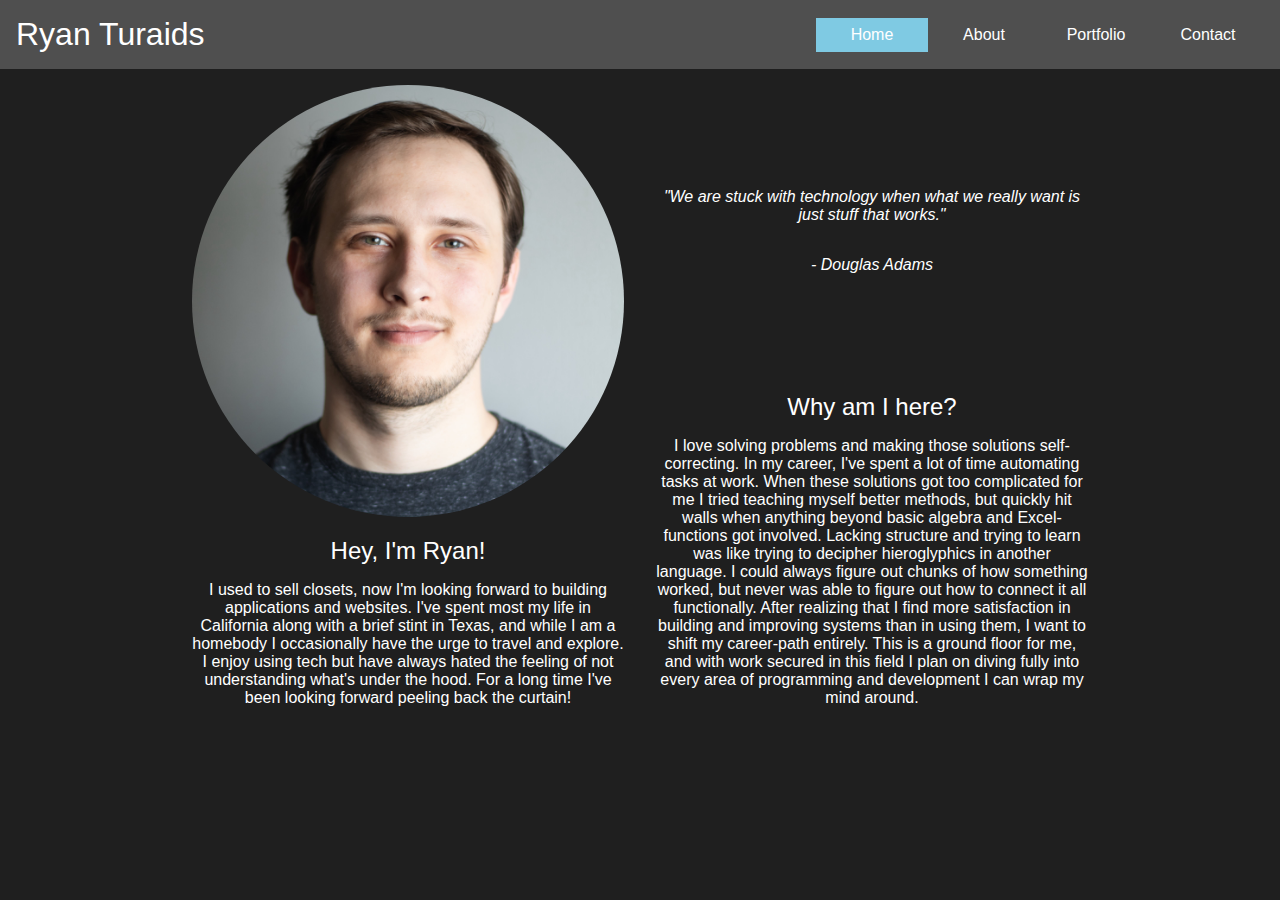
<file: index.html>
<!DOCTYPE html>
<html lang="en">
    <head>
        <meta charset="UTF-8">
        <meta name="viewport" content="width=device-width, initial-scale=1.0">
        <title>Home</title>
        <!-- Styles -->
        <link rel="stylesheet" href="style.css">
        <!-- Inter Font Family -->
        <link rel="preconnect" href="https://rsms.me/">
        <link rel="stylesheet" href="https://rsms.me/inter/inter.css">
        <!-- Javascript -->
        <script defer src="javascript.js"></script>
    </head>
    <body>
        <header>
            <h1>Ryan Turaids</h1>
            <nav class="dropdown">
                <button class="dropdown-button">Menu</button>
                <div class="dropdown-content">
                    <a href="index.html" class="current-page">Home</a>
                    <a href="about.html">About</a>
                    <a href="portfolio.html">Portfolio</a>
                    <a href="contact.html">Contact</a>
                </div>
            </nav>
        </header>
        <main>
            <section class="card homecard">
                <div class="img-wrap">
                    <img src="./src/images/profile-pic.jpg"/>
                </div>
                <article>
                    <h2>Hey, I'm Ryan!</h2>
                    <p>
                        I used to sell closets, now I'm looking forward to building applications and websites. I've spent most my life in California
                        along with a brief stint in Texas, and while I am a homebody I occasionally have the urge to travel and explore. I enjoy using
                        tech but have always hated the feeling of not understanding what's under the hood. For a long time I've been looking forward
                        peeling back the curtain!
                    </p>
                </article>
            </section>
            <section class="card homecard">
                <article>
                    <h2>Why am I here?</h2>
                    <p>
                        I love solving problems and making those solutions self-correcting. In my career, I've spent a lot of time automating tasks at
                        work. When these solutions got too complicated for me I tried teaching myself better methods, but quickly hit walls when anything
                        beyond basic algebra and Excel-functions got involved. Lacking structure and trying to learn was like trying to decipher
                        hieroglyphics in another language. I could always figure out chunks of how something worked, but never was able to figure out how
                        to connect it all functionally. After realizing that I find more satisfaction in building and improving systems than in using
                        them, I want to shift my career-path entirely. This is a ground floor for me, and with work secured in this field I plan on
                        diving fully into every area of programming and development I can wrap my mind around.
                    </p>
                </article>
                <article>
                    <p><i>"We are stuck with technology when what we really want is just stuff that works."</i></p>
                    <p><i>- Douglas Adams</i></p>
                </article>
            </section>
        </main>
    </body>
</html>
</file>
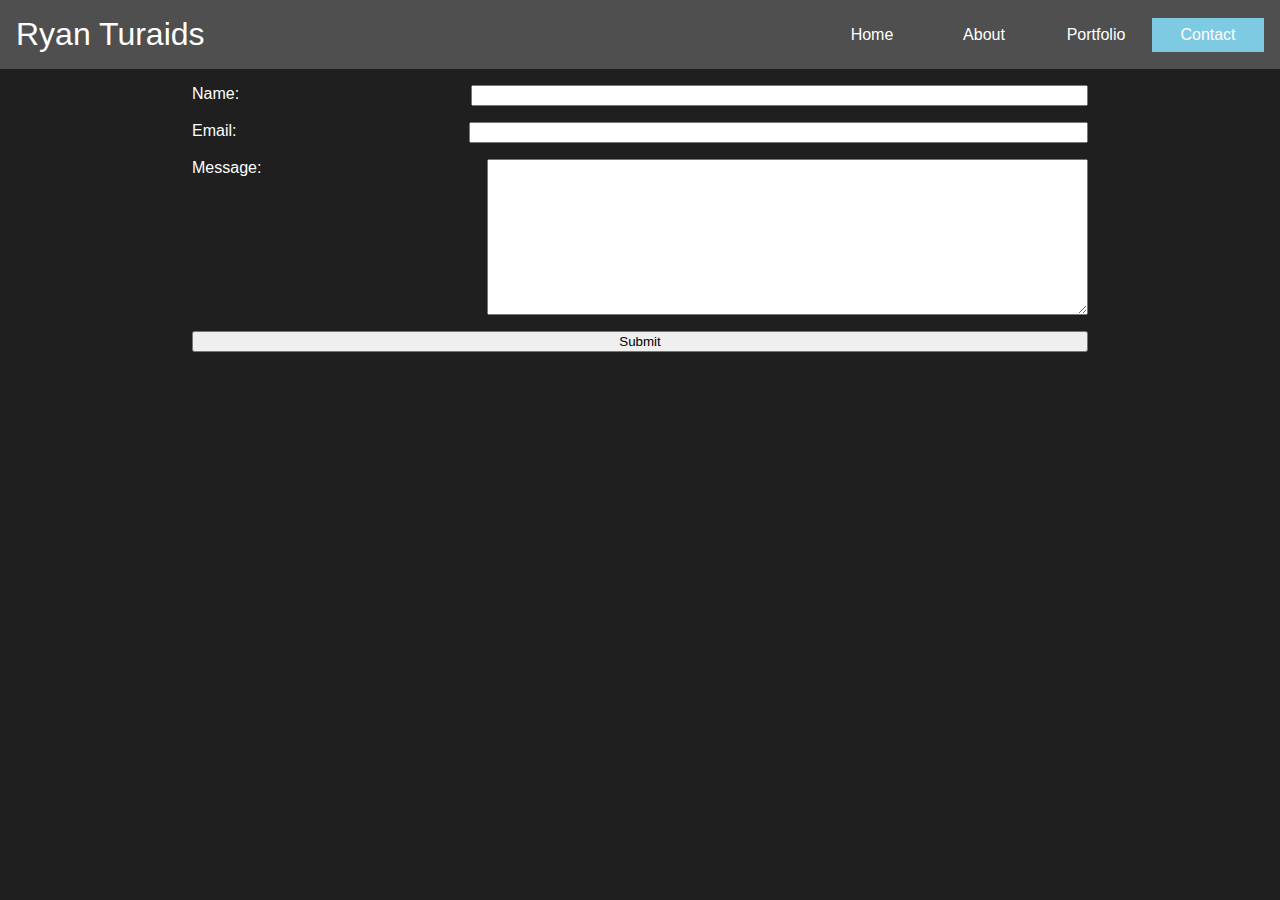
<file: contact.html>
<!DOCTYPE html>
<html lang="en">
    <head>
        <meta charset="UTF-8">
        <meta name="viewport" content="width=device-width, initial-scale=1.0">
        <title>Contact</title>
        <!-- Styles -->
        <link rel="stylesheet" href="style.css">
        <!-- Inter Font Family -->
        <link rel="preconnect" href="https://rsms.me/">
        <link rel="stylesheet" href="https://rsms.me/inter/inter.css">
        <!-- Javascript -->
        <script defer src="javascript.js"></script>
    </head>
    <body>
        <header>
            <h1>Ryan Turaids</h1>
            <nav class="dropdown">
                <button class="dropdown-button">Menu</button>
                <div class="dropdown-content">
                    <a href="index.html">Home</a>
                    <a href="about.html">About</a>
                    <a href="portfolio.html">Portfolio</a>
                    <a href="contact.html" class="current-page">Contact</a>
                </div>
            </nav>
        </header>
        <main class="contact-main">
            <form id="form">
                <label for="name">
                    <span>Name:</span>
                    <input name="name" id="name" type="text"/>
                </label>
                <label for="email">
                    <span>Email:</span>
                    <input name="email" id="email" type="text"/>
                </label>
                <label for="message">
                    <span>Message:</span>
                    <textarea name="message" id="message" rows="10"></textarea>
                </label>
                <button type="submit" id="submit">Submit</button>
            </form>
        </main>
    </body>
</html>
</file>
<file: style.css>
/* Inter Font Family */
:root {
    font-family: Inter, sans-serif;
    font-feature-settings: 'liga' 1, 'calt' 1; /* fix for Chrome */
}
@supports (font-variation-settings: normal) {
    :root { font-family: InterVariable, sans-serif; }
}

/* ----ROOT STYLES */
:root {
    --primary-color: #1F1F1F;
    --secondary-color: #FFF;
    --tertiary-color: #4F4F4F;
    --accent-color: #7fcae3;
}
body {
    margin: 0;
    background-color: var(--primary-color);
    color: var(--secondary-color);
}
article > h2 {
    margin: 0;
    font-weight: 300;
}
article > p {
    font-weight: 300;
}
.card {
    display: flex;
    flex-direction: column;
    align-items: center;
    flex: 1;
    gap: 1rem;
    text-align: justify;
}
.img-wrap, .img-wrap > img, .img-wrap > video {
    width: 100%;
    aspect-ratio: 1/1;
    object-fit: cover;
    border-radius: 1rem;
}
.img-poster, .img-poster > img {
    width: 100%;
}
a {
    text-decoration: none;
    color: var(--accent-color);
    text-decoration: underline;
}
/* ----HEADER */
header {
    background-color: var(--tertiary-color);
    margin: 0;
    padding: 1rem;
    display: flex;
    justify-content: space-between;
    align-items: center;
    position: sticky;
    position: -webkit-sticky;
    top: 0;
}
    header > h1 {
        margin: 0;
        font-weight: 300;
    }
    /* Dropdown for Nav */
        /* Button */
        .dropdown-button {
            padding: 0.5rem;
            background-color: var(--tertiary-color);
            color: var(--secondary-color);
            border: none;
            cursor: pointer;
            font-size: 1rem;
            width: 7rem;
        }
        /* Dropdown Container */
        .dropdown {
            position: relative;
            display: inline-block;
        }
        /* Hidden Dropdown Content */
            .dropdown-content {
                display: none;
                position: absolute;
                background-color: var(--tertiary-color);
                z-index: 1;
                right: 0;
                top: 2rem;
            }
            .dropdown-content > a {
                text-decoration: none;
                color: var(--secondary-color);
                padding: 0.5rem;
                width: 6rem;
                font-size: 1rem;
                text-align: center;
            }
            .dropdown-content > a:hover, .dropdown-content > a:active, .current-page, .dropdown:hover .dropdown-button, .dropdown:active .dropdown-button {
                background-color: var(--accent-color);
            }
        /* Reveal Dropdown Content */
            .dropdown:hover .dropdown-content, .dropdown:active .dropdown-content {
                display: flex;
                flex-direction: column;
            }
/* ----MAIN */
main {
    padding: 1rem 1rem;
    display: flex;
    flex-direction: column;
    gap: 1em;
}

/* PORTFOLIO PAGE */
.img-donuts {
    display: flex;
    position: relative;
    justify-content: space-between;
    width: 100%;
    aspect-ratio: 1/1;
}
    .img-donuts > img, .donut-img {
        height: 100%;
        width: 30%;
    }
    .donut-img:hover {
        position: absolute;
        left: 0;
        width: 100%;
    }

/* CONTACT PAGE */


form {
    display: flex;
    flex-direction: column;
    width: 100%;
    gap: 1em;
}
form > label {
    display: flex;
    justify-content: space-between;
    gap: 1em;
}
form > label > span {
    flex-grow: 1
}
form > label > input, form > label > textarea {
    flex-grow: 2;
}


/* SCREEN RE-SIZING */
@media screen and (min-width: 400px) {
    .card {
        flex-direction: row;
        text-align: start;
    }
    .card:nth-child(2), article > h2:nth-child(2) {
        flex-direction: row-reverse;
        text-align: end;
    }
        .img-wrap {
            flex: 1;
        }
        .card > article {
            flex: 2;
        }
        .img-wrap, .img-wrap > img, .img-wrap > video {
            aspect-ratio: 1/1;
            border-radius: 50%;
        }
        .img-poster, .img-poster > img {
            flex: 1;
        }
        .img-donuts > img {
            border-radius: 1rem;
        }
    .homecard:nth-child(2) {
        flex-direction: column;
    }
}
@media screen and (min-width: 700px) {
    /* Header Dropdown */
    .dropdown-button {
        display: none;
    }
    .dropdown-content {
        display: flex;
        position: relative;
        top: 0;
    }
    .dropdown:hover .dropdown-content, .dropdown:active .dropdown-content {
        display: flex;
        flex-direction: row;
    } /* End Header Dropdown */
    main {
        padding: 1rem 10%;
    }
}
@media screen and (min-width: 1000px) {
    /* MAIN */
    main {
        padding: 1rem 15%;
        flex-direction: row;
        gap: 2rem;
    }
    .card, .card:nth-child(2), article > h2:nth-child(2) {
        flex-direction: column;
        text-align: center;
    }
    .homecard:nth-child(2) {
        flex-direction: column-reverse;
        justify-content: end;
        align-items: end;
    }
    .homecard > article {
        display: flex;
        flex-direction: column;
        justify-content: center;
        align-items: center;
    }
    .portfolio-main {
        flex-direction: column;
    }
    .portfolio-card {
        flex-direction: row;
        text-align: start;
    }
    .portfolio-card:nth-child(2) {
        flex-direction: row-reverse;
        text-align: end;
    }
}
@media screen and (min-width: 1400px) {
    /* MAIN */
    main {
        padding: 1rem 25%;
        flex-direction: row;
        gap: 2rem;
    }
}
</file>
